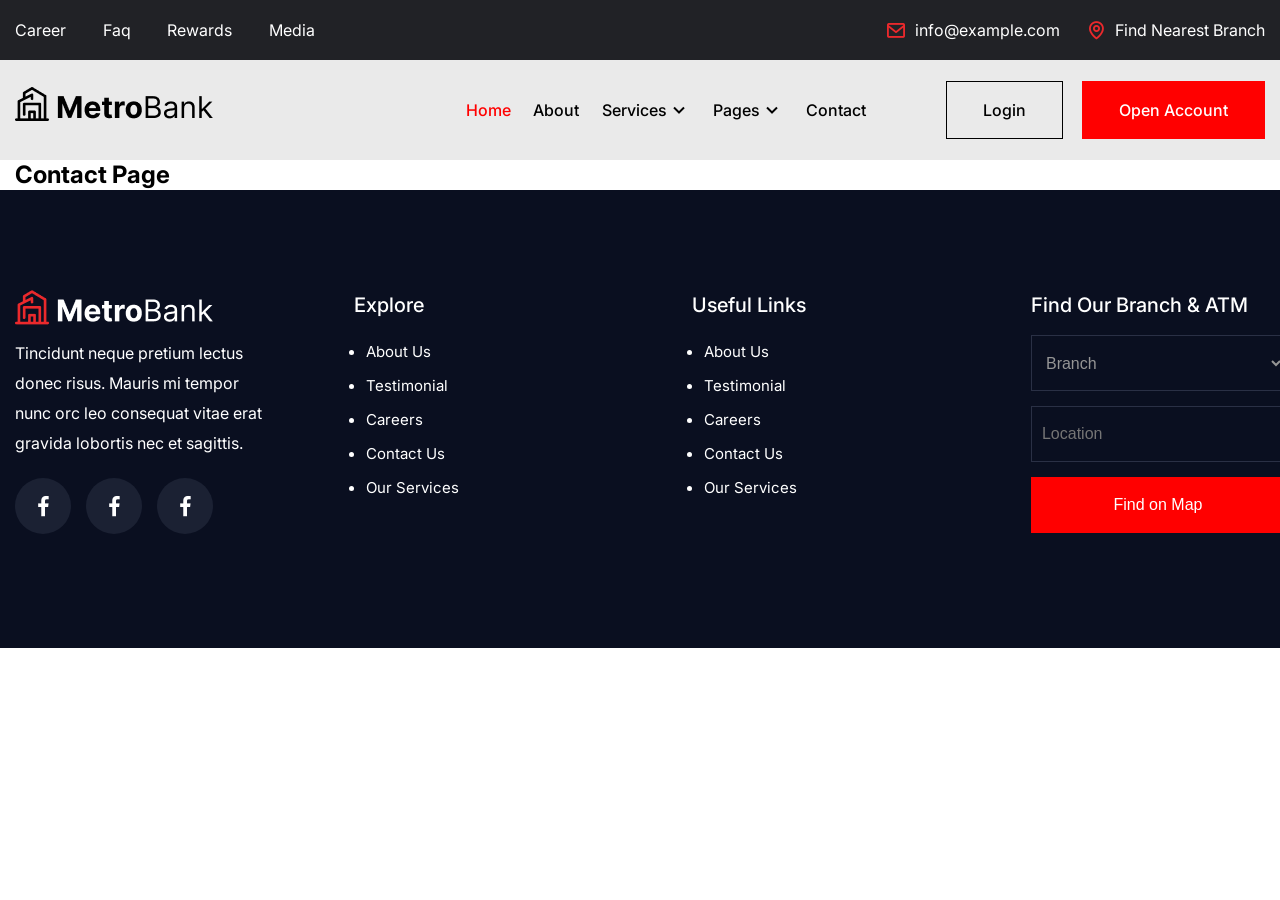
<file: contact.html>
<!DOCTYPE html>
<html lang="en">
  <head>
    <title>MetroBank | Homepage</title>
    <meta name="viewport" content="width=device-width, initial-scale=1.0" />
    <link rel="icon" href="./img/favicon.ico" />
    <link rel="stylesheet" href="./css/style.css" />
    <link rel="stylesheet" href="./css/responsive.css" />
  </head>
  <body>
    <header>
      <div class="top-header">
        <ul class="menu-left">
          <li>
            <a href="">Career</a>
          </li>
          <li><a href="">Faq</a></li>
          <li><a href="">Rewards</a></li>
          <li><a href="">Media</a></li>
        </ul>

        <ul class="menu-right">
          <li>
            <a href=""><i class="bx bx-envelope"></i> info@example.com</a>
          </li>
          <li>
            <a href=""><i class="bx bx-map"></i> Find Nearest Branch</a>
          </li>
        </ul>
      </div>

      <div class="bottom-header">
        <div class="logo">
          <div id="logoarea"><img src="./img/logo.png" alt="" /></div>
          <label class="menuBtn" for="menuChecker">
            <i id="openMenu" class="bx bx-menu"></i>
            <i id="closeMenu" class="bx bx-x"></i>
          </label>
        </div>

        <div class="bottom-header-right">
          <input id="menuChecker" type="checkbox" />
          <ul class="bottom-header-menu">
            <li class="active">
              <a href="index.html">Home</a>
            </li>
            <li><a href="">About</a></li>
            <li>
              <a href="">Services <i class="bx bx-chevron-down"></i> </a>
              <ul class="sub-menu">
                <li>
                  <a href="">Courses <i class="bx bx-chevron-right"></i></a>

                  <ul class="sub-menu-right">
                    <li><a href="">Web Design Course</a></li>
                    <li><a href="">Graphic Design Course</a></li>
                    <li><a href="">Software Development Course</a></li>
                    <li><a href="">Digital Marketin Course</a></li>
                    <li><a href="">Autocade Design Course</a></li>
                  </ul>
                </li>
                <li><a href="">Web Design</a></li>
                <li>
                  <a href=""
                    >Graphic Design <i class="bx bx-chevron-right"></i
                  ></a>

                  <!-- <ul class="sub-menu-right">
                    <li><a href="">Web Design Course</a></li>
                    <li><a href="">Graphic Design Course</a></li>
                    <li><a href="">Software Development Course</a></li>
                    <li><a href="">Digital Marketin Course</a></li>
                    <li><a href="">Autocade Design Course</a></li>
                  </ul> -->
                </li>
                <li><a href="">Software Development</a></li>
                <li><a href="">Digital Marketing</a></li>
                <li><a href="">Autocade Design</a></li>
              </ul>
            </li>
            <li>
              <a href="">Pages <i class="bx bx-chevron-down"></i></a>
              <!-- <ul class="sub-menu">
                <li><a href="">Web Pages</a></li>
                <li><a href="">Contact Page</a></li>
                <li><a href="">Team Page</a></li>
                <li><a href="">Testimonial Page</a></li>
              </ul> -->
            </li>
            <li><a href="contact.html">Contact</a></li>
          </ul>

          <div class="bottom-header-buttons">
            <a class="login-button buttonEffect" href=""><span>Login</span></a>
            <a class="open-account-button buttonEffect" href="register.html"
              ><span>Open Account</span></a
            >
          </div>
        </div>
      </div>
    </header>

    <section id="contact">
      <div class="container">
        <h1>Contact Page</h1>
      </div>
    </section>

    <footer>
      <div class="container">
        <div class="footerContent">
          <div class="fwidget">
            <img src="./img/logo-2.png" alt="" />
            <p>
              Tincidunt neque pretium lectus donec risus. Mauris mi tempor nunc
              orc leo consequat vitae erat gravida lobortis nec et sagittis.
            </p>

            <div class="fwsocial">
              <div class="fsocialIcon">
                <i class="bx bxl-facebook"></i>
              </div>
              <div class="fsocialIcon">
                <i class="bx bxl-facebook"></i>
              </div>
              <div class="fsocialIcon">
                <i class="bx bxl-facebook"></i>
              </div>
            </div>
          </div>
          <div class="fwidget">
            <h1>Explore</h1>
            <ul>
              <li><a href="">About Us</a></li>
            </ul>
            <ul>
              <li><a href="">Testimonial</a></li>
            </ul>
            <ul>
              <li><a href="">Careers</a></li>
            </ul>
            <ul>
              <li><a href="">Contact Us</a></li>
            </ul>
            <ul>
              <li><a href="">Our Services</a></li>
            </ul>
          </div>
          <div class="fwidget">
            <h1>Useful Links</h1>
            <ul>
              <li><a href="">About Us</a></li>
            </ul>
            <ul>
              <li><a href="">Testimonial</a></li>
            </ul>
            <ul>
              <li><a href="">Careers</a></li>
            </ul>
            <ul>
              <li><a href="">Contact Us</a></li>
            </ul>
            <ul>
              <li><a href="">Our Services</a></li>
            </ul>
          </div>
          <div class="fwidget flastWidget">
            <h1>Find Our Branch & ATM</h1>

            <select class="branch">
              <option value="">Branch</option>
              <option value="">California</option>
              <option value="">Man City</option>
              <option value="">New York</option>
            </select>
            <input placeholder="Location" type="text" />
            <button class="buttonEffect"><span>Find on Map</span></button>
          </div>
        </div>
      </div>
    </footer>
    <script src="./js/script.js"></script>
  </body>
</html>
</file>
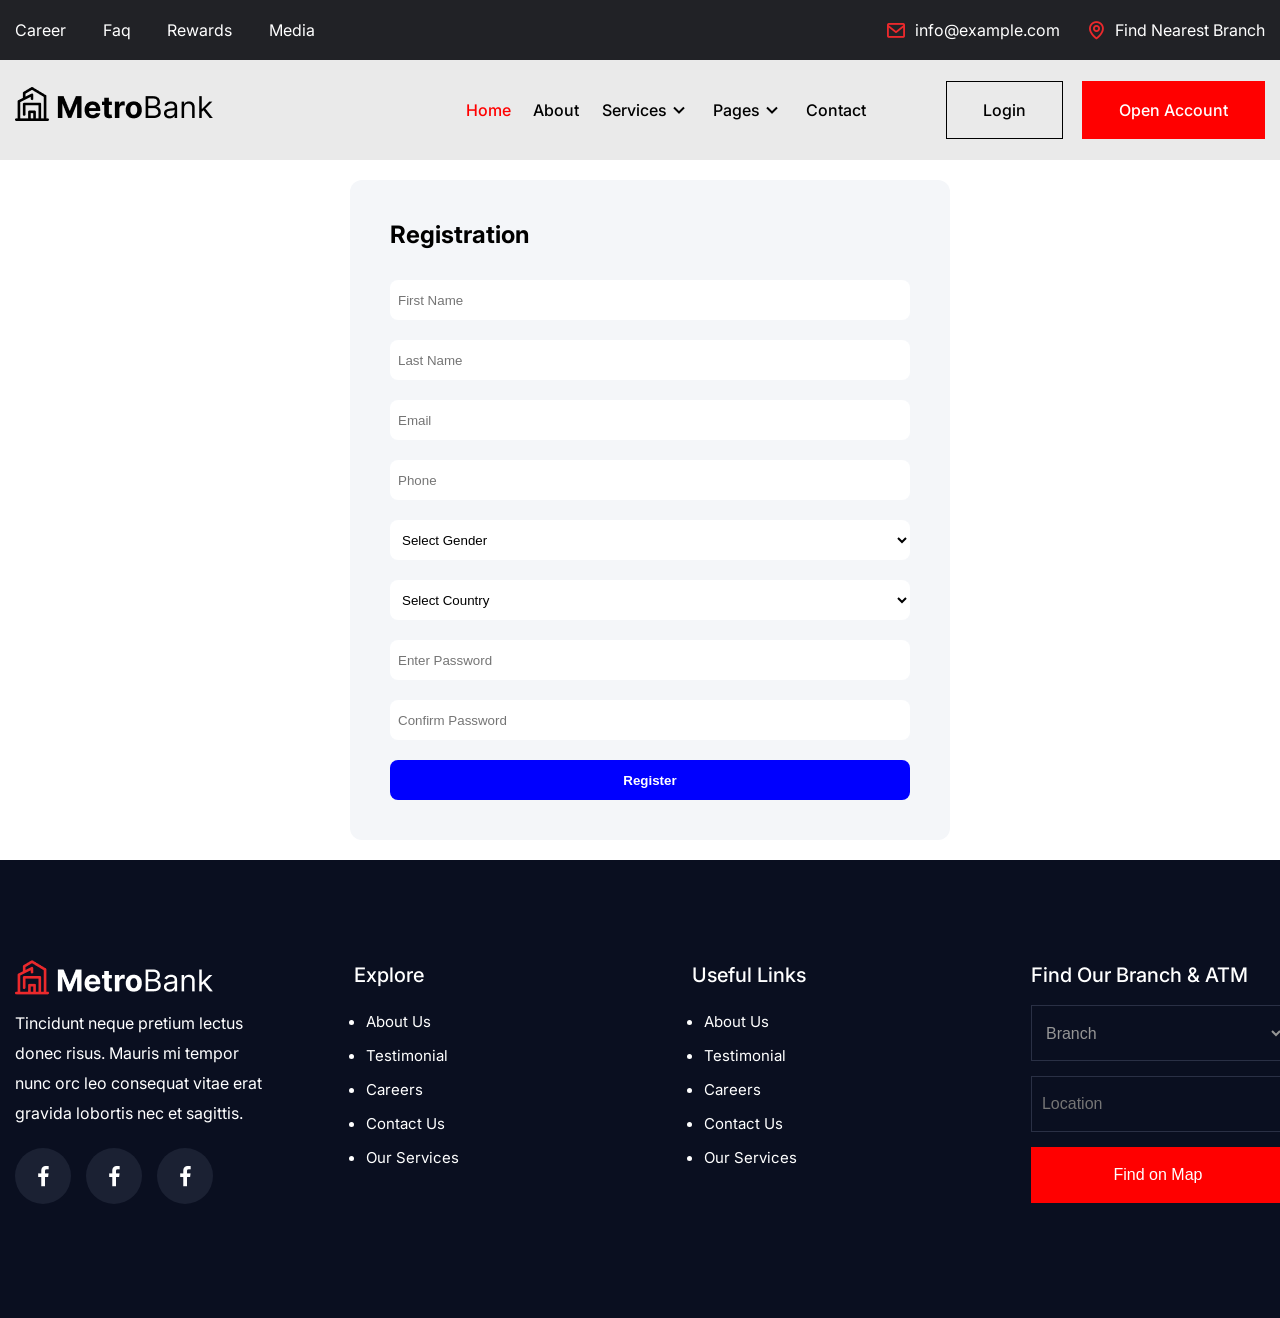
<file: register.html>
<!DOCTYPE html>
<html lang="en">
  <head>
    <title>MetroBank | Homepage</title>
    <meta name="viewport" content="width=device-width, initial-scale=1.0" />
    <link rel="icon" href="./img/favicon.ico" />
    <link rel="stylesheet" href="./css/style.css" />
    <link rel="stylesheet" href="./css/responsive.css" />
  </head>
  <body>
    <header>
      <div class="top-header">
        <ul class="menu-left">
          <li>
            <a href="">Career</a>
          </li>
          <li><a href="">Faq</a></li>
          <li><a href="">Rewards</a></li>
          <li><a href="">Media</a></li>
        </ul>

        <ul class="menu-right">
          <li>
            <a href=""><i class="bx bx-envelope"></i> info@example.com</a>
          </li>
          <li>
            <a href=""><i class="bx bx-map"></i> Find Nearest Branch</a>
          </li>
        </ul>
      </div>
      <div class="bottom-header">
        <div class="logo">
          <div id="logoarea"><img src="./img/logo.png" alt="" /></div>
          <label class="menuBtn" for="menuChecker">
            <i id="openMenu" class="bx bx-menu"></i>
            <i id="closeMenu" class="bx bx-x"></i>
          </label>
        </div>

        <div class="bottom-header-right">
          <input id="menuChecker" type="checkbox" />
          <ul class="bottom-header-menu">
            <li class="active">
              <a href="index.html">Home</a>
            </li>
            <li><a href="">About</a></li>
            <li>
              <a href="">Services <i class="bx bx-chevron-down"></i> </a>
              <ul class="sub-menu">
                <li>
                  <a href="">Courses <i class="bx bx-chevron-right"></i></a>

                  <ul class="sub-menu-right">
                    <li><a href="">Web Design Course</a></li>
                    <li><a href="">Graphic Design Course</a></li>
                    <li><a href="">Software Development Course</a></li>
                    <li><a href="">Digital Marketin Course</a></li>
                    <li><a href="">Autocade Design Course</a></li>
                  </ul>
                </li>
                <li><a href="">Web Design</a></li>
                <li>
                  <a href=""
                    >Graphic Design <i class="bx bx-chevron-right"></i
                  ></a>

                  <!-- <ul class="sub-menu-right">
                    <li><a href="">Web Design Course</a></li>
                    <li><a href="">Graphic Design Course</a></li>
                    <li><a href="">Software Development Course</a></li>
                    <li><a href="">Digital Marketin Course</a></li>
                    <li><a href="">Autocade Design Course</a></li>
                  </ul> -->
                </li>
                <li><a href="">Software Development</a></li>
                <li><a href="">Digital Marketing</a></li>
                <li><a href="">Autocade Design</a></li>
              </ul>
            </li>
            <li>
              <a href="">Pages <i class="bx bx-chevron-down"></i></a>
              <!-- <ul class="sub-menu">
                <li><a href="">Web Pages</a></li>
                <li><a href="">Contact Page</a></li>
                <li><a href="">Team Page</a></li>
                <li><a href="">Testimonial Page</a></li>
              </ul> -->
            </li>
            <li><a href="contact.html">Contact</a></li>
          </ul>

          <div class="bottom-header-buttons">
            <a class="login-button buttonEffect" href=""><span>Login</span></a>
            <a class="open-account-button buttonEffect" href="register.html"
              ><span>Open Account</span></a
            >
          </div>
        </div>
      </div>
    </header>

    <section id="contact">
      <div class="container">
        <div class="registerForm">
          <h1>Registration</h1>
          <br />
          <div class="msg"></div>
          <input id="fname" type="text" placeholder="First Name" />
          <input id="lname" type="text" placeholder="Last Name" />
          <input type="text" placeholder="Email" />
          <input type="text" placeholder="Phone" />
          <select>
            <option>Select Gender</option>
            <option>Male</option>
            <option>Female</option>
          </select>

          <select>
            <option>Select Country</option>
            <option>Bangladesh</option>
            <option>India</option>
            <option>Pakistan</option>
            <option>United States</option>
            <option>Japan</option>
          </select>

          <input id="password" type="text" placeholder="Enter Password" />
          <input
            id="confirmPassword"
            type="text"
            placeholder="Confirm Password"
          />

          <button class="registerButton">Register</button>
        </div>
      </div>
    </section>

    <footer>
      <div class="container">
        <div class="footerContent">
          <div class="fwidget">
            <img src="./img/logo-2.png" alt="" />
            <p>
              Tincidunt neque pretium lectus donec risus. Mauris mi tempor nunc
              orc leo consequat vitae erat gravida lobortis nec et sagittis.
            </p>

            <div class="fwsocial">
              <div class="fsocialIcon">
                <i class="bx bxl-facebook"></i>
              </div>
              <div class="fsocialIcon">
                <i class="bx bxl-facebook"></i>
              </div>
              <div class="fsocialIcon">
                <i class="bx bxl-facebook"></i>
              </div>
            </div>
          </div>
          <div class="fwidget">
            <h1>Explore</h1>
            <ul>
              <li><a href="">About Us</a></li>
            </ul>
            <ul>
              <li><a href="">Testimonial</a></li>
            </ul>
            <ul>
              <li><a href="">Careers</a></li>
            </ul>
            <ul>
              <li><a href="">Contact Us</a></li>
            </ul>
            <ul>
              <li><a href="">Our Services</a></li>
            </ul>
          </div>
          <div class="fwidget">
            <h1>Useful Links</h1>
            <ul>
              <li><a href="">About Us</a></li>
            </ul>
            <ul>
              <li><a href="">Testimonial</a></li>
            </ul>
            <ul>
              <li><a href="">Careers</a></li>
            </ul>
            <ul>
              <li><a href="">Contact Us</a></li>
            </ul>
            <ul>
              <li><a href="">Our Services</a></li>
            </ul>
          </div>
          <div class="fwidget flastWidget">
            <h1>Find Our Branch & ATM</h1>

            <select class="branch">
              <option value="">Branch</option>
              <option value="">California</option>
              <option value="">Man City</option>
              <option value="">New York</option>
            </select>
            <input placeholder="Location" type="text" />
            <button class="buttonEffect"><span>Find on Map</span></button>
          </div>
        </div>
      </div>
    </footer>

    <script src="./js/script.js"></script>
  </body>
</html>
</file>
<file: css/responsive.css>
@media (max-width: 768px) {
  .top-header {
    flex-direction: column;
    align-items: center;
    height: 70px;
    justify-content: center;
  }
  ul.menu-left {
    height: auto;
  }
  ul.bottom-header-menu {
    display: none;
  }
  .container {
    width: 100%;
  }
  .qualities {
    flex-direction: column;
    position: unset;
  }

  .quality {
    width: 100%;
  }

  .about-content {
    flex-direction: column;
  }
  section#service_quality .container {
    position: unset;
  }
  section#service_quality {
    height: auto;
  }
  .tips {
    flex-direction: column;
  }

  .tip {
    width: 100%;
  }
  .sectionTitle {
    width: 100%;
  }

  .sectionTitle h1 {
    font-size: 36px;
    line-height: 40px;
  }
  .about-right {
    padding-left: 0px;
    margin-top: 50px;
  }
  .hero-content {
    text-align: center;
  }

  .hero-content h1 {
    font-size: 52px;
    line-height: 63px;
  }

  .hero-content p {
    width: 100%;
  }

  .bottom-header {
    flex-direction: column;
    height: 120px;
    justify-content: center;
    align-items: flex-start;
  }

  a.login-button {
    padding: 10px;
    margin-right: 0px;
    display: block;
    width: 48%;
    text-align: center;
  }

  a.open-account-button.buttonEffect {
    padding: 10px;
    width: 48%;
    text-align: center;
  }

  .bottom-header-buttons {
    display: flex;
    width: 100%;
    align-items: center;
    justify-content: space-between;
  }

  .bottom-header-right {
    width: 100%;
  }
  .emi {
    flex-direction: column;
  }

  .calculator {
    width: 100%;
  }

  .emiPhoto {
    width: 100%;
  }

  .emiPhoto img {
    width: 100%;
  }
  .counters {
    flex-direction: column;
  }

  .counter {
    width: 100%;
  }

  #video .container {
    position: unset;
  }

  .counters {
    position: unset;
    bottom: 0px;
  }

  section#video {
    height: auto;
  }
  .videoTitle {
    width: 100%;
  }

  .micro {
    margin-bottom: 100px;
  }
  .mobilemockup {
    flex-direction: column;
  }

  .mockupImage {
    width: 100%;
    height: 750px;
  }

  .mockupContent {
    width: 100%;
    padding: 15px;
  }

  img.mockupshape {
    width: 100%;
  }

  img.mobile1 {
    left: 30px;
  }
  img.mobile2 {
    left: 100px;
  }
  .testimonials {
    flex-direction: column;
  }

  .testimonial {
    width: 100%;
    margin-bottom: 100px;
  }
  .newses {
    flex-direction: column;
  }

  .news {
    width: 100%;
    margin-bottom: 30px;
  }
  .ctaContent {
    flex-direction: column;
    justify-content: center;
    align-items: center;
    text-align: center;
  }

  h1.ctaTitle {
    font-size: 20px;
  }

  .cta_input input {
    width: 100%;
    margin-top: 15px;
    display: block;
  }

  .cta_input button {
    width: 100%;
    display: block;
    margin-left: 0px;
    margin-top: 10px;
  }

  .cta_input {
    width: 100%;
  }
  .footerContent {
    flex-direction: column;
  }

  .fwidget {
    width: 100%;
    margin-bottom: 30px;
  }

  .logo {
    display: flex;
    align-items: center;
    justify-content: space-between;
    width: 100%;
  }

  .menuBtn {
    display: block;
    width: 40px;
    height: 30px;
    font-size: 30px;
    display: flex;
    align-items: center;
    justify-content: center;
    background: #212226;
    color: white;
    border: none;
    cursor: pointer;
  }

  ul.bottom-header-menu {
    display: none;
    position: absolute;
    background: #212226;
    padding: 8px 0px;
    width: 100%;
    left: 0px;
    top: 120px;
    height: auto;
    z-index: 10;
  }

  .bottom-header {
    position: relative;
  }
  ul.bottom-header-menu li a {
    height: auto;
    padding: 8px 15px;
    color: white;
  }

  ul.sub-menu {
    width: 100%;
    z-index: 10;
    top: 50px;
    background: #0e0e11;
  }

  ul.sub-menu-right {
    width: 100%;
    border: none;
    left: 0px;
    background: #222229;
    height: auto;
    z-index: 15;
  }

  #menuChecker:checked + .bottom-header-menu {
    display: block;
  }

  i#closeMenu {
    display: none;
  }

  body:has(#menuChecker:checked) .menuBtn #openMenu {
    display: none;
  }
  body:has(#menuChecker:checked) .menuBtn #closeMenu {
    display: block;
  }
}
</file>
<file: css/style.css>
@import url("https://fonts.googleapis.com/css2?family=Inter:wght@100..900&display=swap");
@import url("https://unpkg.com/boxicons@2.1.4/css/boxicons.min.css");
* {
  margin: 0px;
  padding: 0px;
  box-sizing: border-box;
}
html {
  overflow-x: hidden;
}
body {
  font-size: 16px;
  background-color: white;
  font-family: inter;
  line-height: 30px;
}

.top-header {
  background-color: #212226;
  height: 60px;
  color: white;
  display: flex;
  justify-content: space-between;
  padding-left: 15px;
  padding-right: 15px;
  width: 100%;
}

ul.menu-left {
  display: flex;
  list-style: none;
  justify-content: space-between;
  width: 300px;
  height: 100%;
  align-items: center;
}

ul.menu-left li a {
  color: white;
  text-decoration: none;
}

ul.menu-right {
  display: flex;
  list-style: none;
  justify-content: space-between;
  width: 380px;
  align-items: center;
}

ul.menu-right li a {
  text-decoration: none;
  color: white;
  display: flex;
  align-items: center;
}

ul.menu-right li a i {
  margin-right: 8px;
  font-size: 22px;
  color: #eb292c;
}

.bottom-header {
  background-color: #eaeaea;
  height: 100px;
  width: 100%;
  display: flex;
  align-items: center;
  justify-content: space-between;
  padding: 0px 15px;
}

ul.bottom-header-menu {
  display: flex;
  list-style: none;
  justify-content: space-between;
  width: 400px;
  height: 100%;
  margin-right: 80px;
}

ul.bottom-header-menu li a {
  text-decoration: none;
  color: black;
  font-weight: 500;
  height: 100px;
  display: flex;
  align-items: center;
}

a.login-button {
  text-decoration: none;
  color: black;
  padding: 18px 36px;
  border: 1px solid black;
  font-weight: 500;
  margin-right: 15px;
  transition: 0.5s;
}

a.open-account-button {
  text-decoration: none;
  color: white;
  padding: 18px 36px;
  border: 1px solid #ffffff00;
  font-weight: 500;
  background: red;
  transition: 0.5s;
}

.logo img {
  filter: brightness(0) contrast(1);
}

.bottom-header-right {
  display: flex;
  align-items: center;
}

ul.bottom-header-menu li a i {
  font-size: 24px;
}

ul.bottom-header-menu li.active a {
  color: red;
}

#hero {
  height: 700px;
  background: linear-gradient(200deg, #0000008c, #00000066),
    url(../img/banner.jpg);
  background-size: cover;
  background-repeat: no-repeat;
  color: white;
}

.container {
  width: 1300px;
  padding: 0px 15px;
  margin: auto;
  height: 100%;
}

.hero-content {
  height: 100%;
  padding-top: 180px;
}

.hero-content h1 {
  margin-bottom: 8px;
  font-size: 70px;
  font-weight: 800;
  line-height: 74px;
}

.hero-content p {
  line-height: 30px;
  margin-top: 30px;
  margin-bottom: 55px;
  width: 680px;
}

a.appoinment-button {
  text-decoration: none;
  color: white;
  background: red;
  font-weight: 500;
  padding: 20px 40px;
  transition: 0.5s;
}

section#service_quality {
  background: #fbfbfb;
  height: 350px;
}

.quality {
  height: 340px;
  background: white;
  width: 25%;
  padding: 40px;
}

.quality h1 {
  font-weight: 500;
  margin-bottom: 10px;
  margin-top: 20px;
  font-size: 18px;
}

.quality p {
  color: #696969;
}

.quality .iconBox {
  width: 80px;
  height: 80px;
  background: red;
  display: flex;
  justify-content: center;
  align-items: center;
  border-radius: 100%;
}

.quality .iconBox i {
  color: white;
  font-size: 40px;
}

.qualities {
  display: flex;
  position: absolute;
  top: -50px;
  box-shadow: 0px 25px 60px -34px #a8a7a7;
}

section#service_quality .container {
  position: relative;
}

.about-left {
  position: relative;
  flex: 1;
}

.about-right {
  flex: 1;
  padding-left: 100px;
}

.about-content {
  display: flex;
  align-items: center;
  justify-content: space-between;
}

.about-right-info h2 {
  font-weight: 500;
  text-transform: uppercase;
  font-size: 18px;
  margin-bottom: 15px;
  color: red;
}

.about-right-info h1 {
  font-size: 40px;
  font-weight: 700;
  margin-bottom: 20px;
  line-height: 48px;
}

.about-right-info p {
  line-height: 28px;
}

section#about {
  background: #fbfbfb;
  padding-top: 100px;
  padding-bottom: 100px;
}

.about-right-items .single_item h2 {
  font-weight: 500;
  font-size: 24px;
  margin-bottom: 10px;
}
.about-right-items {
  margin-top: 40px;
}
.single_item .iconBox {
  background: #fdd8d8;
  width: 65px;
  height: 65px;
  display: flex;
  justify-content: center;
  align-items: center;
  font-size: 35px;
  color: red;
  border-radius: 100%;
  flex-shrink: 0;
  margin-right: 20px;
}

.single_item {
  display: flex;
  justify-content: space-between;
  align-items: center;
}

.about-right-items .single_item:nth-child(1) {
  margin-bottom: 30px;
}

.about-right-items .single_item:nth-child(1) .iconBox i {
  font-size: 24px;
}

.about-right-items .single_item:nth-child(1) .iconBox .iconBorder {
  border: 2.5px solid red;
  width: 30px;
  height: 30px;
  border-radius: 100%;
  display: flex;
  align-items: center;
  justify-content: center;
}

a.discover_more {
  text-decoration: none;
  background: red;
  color: white;
  padding: 15px 30px;
  display: block;
  width: 190px;
  text-align: center;
  margin-top: 30px;
}

.about-left-stars {
  background: white;
  width: 250px;
  padding: 20px;
  text-align: center;
}

.about-left-stars i {
  color: #ff6a27;
  font-size: 24px;
}

.about-left-stars h3 {
  font-weight: 400;
  font-size: 16px;
}

.about-left-stars {
  position: absolute;
  top: 65px;
}

.about-experience {
  width: 180px;
  height: 180px;
  background: red;
  border-radius: 100%;
  color: white;
  display: flex;
  align-items: center;
  justify-content: center;
  flex-direction: column;
  text-align: center;
  position: absolute;
  bottom: 200px;
  right: -5px;
}

.about-experience h2 {
  font-weight: 500;
}

.about-experience h2:first-child {
  font-size: 65px;
  margin-bottom: 25px;
}

.about-experience h2:last-child {
  font-size: 15px;
  line-height: 20px;
}

.experience-circle {
  width: 310px;
  height: 310px;
  background: transparent;
  border: 25px solid #ffffff6b;
  border-radius: 100%;
  position: absolute;
  bottom: 136px;
  right: -77px;
}

.tip {
  width: 23%;
  background: white;
  padding: 25px 35px;
  margin-bottom: 30px;
}

.tipIcon i {
  font-size: 50px;
  color: red;
}

.tip h1 {
  font-weight: 500;
  font-size: 20px;
  margin-bottom: 15px;
}

.tip ul {
  padding-left: 15px;
}

.sectionTitle {
  width: 600px;
  text-align: center;
  margin: auto;
}

.sectionTitle h4 {
  font-weight: 500;
  color: red;
  margin-bottom: 10px;
}

.sectionTitle h1 {
  font-weight: 600;
  font-size: 48px;
  line-height: 58px;
}
.tips {
  margin-top: 60px;
  display: flex;
  justify-content: space-between;
  flex-wrap: wrap;
}

section#fingerTips {
  background: #f1f2f4;
  padding: 100px 0px;
  position: relative;
}

.tip ul li {
  line-height: 38px;
}

.tipsBg {
  width: 100%;
  background: url(../img/tips-bg.jpg);
  background-repeat: no-repeat;
  background-size: cover;
  height: 100%;
  position: absolute;
  top: 0px;
  left: 0px;
  background-position: -300px 0px;
  opacity: 0.03;
}

section#fingerTips .container {
  position: relative;
}

section#emiCalculator {
  padding: 100px 0px;
  position: relative;
}

.emi {
  display: flex;
}

.calculator {
  background: #f4f6f9;
  width: 50%;
  padding: 60px;
}

.emiPhoto {
  width: 50%;
}

.calculator .sectionTitle {
  text-align: left;
}

.inputs input {
  display: block;
  width: 100%;
  height: 60px;
  padding: 20px;
  font-size: 16px;
  font-weight: 300;
  margin-top: 30px;
  border: 1px solid #ddd;
}

.calculator .sectionTitle h1 {
  font-size: 36px;
}

.calculatorButtons {
  margin-top: 30px;
  margin-bottom: 30px;
  display: flex;
  align-items: center;
  justify-content: space-between;
}

.calculatorButtons button {
  height: 60px;
  padding: 0px 40px;
  font-weight: 500;
  width: 47%;
  color: red;
  border: 1px solid red;
  background: transparent;
  font-size: 16px;
}

.emiResult {
  height: 60px;
  background: white;
  display: flex;
  align-items: center;
  padding: 20px;
  color: #858585;
  border: 1px solid #ddd;
}

button.calculateButton:first-child {
  background: red;
  color: white;
}

.emiPhoto img {
  height: 100%;
}

.emiShape {
  position: absolute;
  top: 34px;
  left: -36px;
}

section#emiCalculator .container {
  position: relative;
}

section#video {
  background: linear-gradient(#00000070, #00000070), url(../img/video-bg.jpg);
  background-repeat: no-repeat;
  background-size: cover;
  color: white;
  padding: 80px 0px;
  height: 600px;
}

.videoTitle {
  width: 600px;
  margin: auto;
  text-align: center;
}

.videoTitle h1 {
  font-size: 40px;
  line-height: 45px;
  font-weight: 600;
}

.counters {
  display: flex;
  align-items: center;
  position: absolute;
  width: 100%;
  bottom: -165px;
  left: 0px;
  box-shadow: 0px 10px 50px 0px #0000001a;
}

.counter {
  width: 33.33%;
  background: white;
  color: black;
  display: flex;
  align-items: center;
  height: 190px;
  padding: 50px;
}

.counterIcon {
  width: 80px;
  height: 80px;
  background: #f5d9d9;
  display: flex;
  align-items: center;
  justify-content: center;
  border-radius: 100%;
  margin-right: 30px;
}

.counterIcon i {
  font-size: 36px;
  color: red;
}

.counter:nth-child(2) {
  background-color: #0a0f20;
  color: white;
}
.counter:nth-child(2) .counterIcon {
  background-color: #202431;
}

.counter:nth-child(3) .counterIcon {
  background-color: #ffffff21;
}

.counter:nth-child(3) {
  background-color: #ff3333;
  color: white;
}

.counter:nth-child(3) .counterIcon i {
  color: white;
}
.counter:nth-child(2) .counterIcon i {
  color: white;
}

.counterTitle h1 {
  font-size: 36px;
  margin-bottom: 10px;
}

.counterTitle h2 {
  font-weight: 400;
  font-size: 23px;
}
.counter:nth-child(1) .counterTitle h2 {
  color: #757575;
}

#video .container {
  position: relative;
}

/* Ripple Button Effect CSS STARTS HERE */

.micro {
  position: relative;
  display: flex;
  justify-content: center;
  align-items: center;
  width: 100px;
  height: 100px;
  background-color: #eb2a2b;
  border-radius: 100%;
  margin: auto;
  margin-top: 100px;
}

.micro:before,
.micro:after {
  position: absolute;
  content: "";
  top: 0;
  right: 0;
  bottom: 0;
  left: 0;
  border: solid 3px #eb2a2b;
  border-radius: 100%;
}

.micro:before {
  animation: ripple 2s linear infinite;
}

.micro:after {
  animation: ripple 2s 1s linear infinite;
}

@keyframes ripple {
  to {
    transform: scale(2);
    opacity: 0;
  }
}

.micro svg {
  width: 50px;
  height: 50px;
}

/* Ripple Button Effect CSS STARTS HERE */
section#mobile {
  margin-top: 200px;
  margin-bottom: 100px;
}

.mobilemockup {
  display: flex;
}

.mockupImage {
  width: 50%;
  position: relative;
}

.mockupContent {
  width: 50%;
  padding-right: 100px;
  display: flex;
  flex-direction: column;
  justify-content: center;
  padding-left: 80px;
}

.appDownload a img {
  max-width: 100%;
  max-height: 100%;
}

.appDownload {
  display: flex;
  margin-top: 30px;
  align-items: center;
}

.appDownload a {
  width: 200px;
  height: 60px;
}

.mobilemockup {
  background: #f6f6f6;
}

.mockupContent .sectionTitle {
  text-align: left;
  width: auto;
  margin: 0px;
}

.mockupContent .sectionTitle h1 {
  font-size: 34px;
  line-height: 45px;
  margin-bottom: 20px;
}

.mockupContent .sectionTitle p {
  color: #616161;
}

img.mockupshape {
  height: 100%;
  width: 330px;
}

img.mobile1 {
  position: absolute;
  left: 160px;
  top: 85px;
}

img.mobile2 {
  position: absolute;
  top: 176px;
  left: 370px;
}

.testimonials {
  display: flex;
  align-items: center;
  justify-content: space-between;
  margin-top: 20px;
}

.testimonial {
  width: 100%;
  background: white;
  padding: 30px;
  text-align: center;
  position: relative;
}

section#testimonial {
  background: #ddd;
  padding: 120px 0px;
  background: linear-gradient(#ffffffeb, #ffffffeb),
    url(../img/testimonials/testimonial-bg.jpg);
  background-repeat: no-repeat;
  background-size: cover;
}

.avatar {
  width: 100px;
  height: 100px;
  overflow: hidden;
  border-radius: 100%;
  margin: auto;
  position: absolute;
  left: 50%;
  transform: translate(-50px, -90px);
}

.avatar img {
  width: 100%;
}

.testimonial h1 {
  font-weight: 600;
  font-size: 18px;
  margin-top: 30px;
}

.testimonial h4 {
  font-weight: 500;
  color: #5d5d5d;
}

.reviews {
  display: flex;
  align-items: center;
  justify-content: center;
  color: #fe6220;
  margin-top: 10px;
  margin-bottom: 10px;
}

.testimonial p {
  color: #686868;
}

section#testimonial .sectionTitle h1 {
  font-size: 40px;
}

#latestNews {
  padding: 120px 0px;
}

.newses {
  margin-top: 70px;
  display: flex;
  align-items: center;
  justify-content: space-between;
}

.news {
  width: 32%;
  height: 500px;
  border: 1px solid #ddd;
  position: relative;
}

.news img {
  position: absolute;
}

.newsContent {
  z-index: 5;
  position: relative;
}

.calendar {
  display: flex;
  align-items: center;
  background: white;
  width: 140px;
  text-align: center;
  justify-content: center;
  padding: 5px 10px;
  border-radius: 20px;
  font-size: 14px;
  color: #676767;
}

.calendar i {
  color: red;
  font-size: 20px;
  margin-right: 5px;
}

a.newsTitle {
  color: white;
  text-decoration: none;
  font-size: 24px;
  font-weight: 600;
  margin-top: 20px;
  display: block;
}

.newsContent {
  padding: 36px;
  position: absolute;
  bottom: 0px;
}

.statistics {
  display: flex;
  align-items: center;
  color: white;
  margin-top: 10px;
}

.statistics .admin {
  margin-right: 20px;
}

.statistics .admin i {
  color: red;
  font-size: 18px;
}

.statistics .comments i {
  color: red;
  font-size: 18px;
}

.newsContent a.readmore {
  text-decoration: none;
  color: white;
  background: red;
  padding: 10px 50px;
  display: block;
  width: 200px;
  text-align: center;
  margin-top: 15px;
}

.news {
  overflow: hidden;
}

.newsImg {
  position: absolute;
}

.news:before {
  position: absolute;
  content: " ";
  background: linear-gradient(#001fff2e, black);
  z-index: 1;
  width: 100%;
  height: 100%;
}

.news:after {
  content: "";
  position: absolute;
  color: white;
  font-size: 50px;
  z-index: 2;
  background: black;
  width: 100%;
  height: 0px;
  bottom: 0px;
  transition: 500ms;
}

section#calltoaction {
  height: 200px;
  background: red;
  color: white;
  font-size: 24px;
}

.ctaContent {
  display: flex;
  justify-content: space-between;
}

.ctaContent {
  height: 100%;
  align-items: center;
}

h1.ctaTitle {
  width: 530px;
  line-height: 46px;
}

.cta_input input {
  height: 56px;
  width: 300px;
  border: 1px solid transparent;
  outline: none;
  background: #ff4b4b;
  padding: 10px;
  font-size: 16px;
}
.cta_input input::placeholder {
  color: white;
}

.cta_input button {
  height: 56px;
  outline: none;
  border: none;
  width: 200px;
  background: black;
  color: white;
  margin-left: 15px;
  font-weight: 500;
  font-size: 18px;
}
footer {
  padding: 100px 0px;
  background: #0a0f20;
  color: white;
}

.fwidget {
  width: 20%;
}

.fwsocial .fsocialIcon {
  background: #1b2133;
  width: 56px;
  height: 56px;
  margin-right: 15px;
  display: flex;
  align-items: center;
  justify-content: center;
  border-radius: 100%;
  font-size: 27px;
}

.fwsocial {
  margin-top: 20px;
  display: flex;
}

.footerContent {
  display: flex;
  justify-content: space-between;
}

.fwidget h1 {
  font-size: 20px;
  font-weight: 500;
  margin-bottom: 15px;
}

.fwidget ul {
  padding-left: 12px;
}

.fwidget ul li a {
  font-size: 15px;
  text-decoration: none;
  color: white;
  display: block;
  padding: 2px 0px;
}

.flastWidget select.branch,
.flastWidget input {
  display: block;
  width: 100%;
  height: 56px;
  background: #0a0f20;
  outline: none;
  border: 1px solid #2a3045;
  margin-bottom: 15px;
  color: #959595;
  padding: 10px;
  font-size: 16px;
  font-weight: 400;
}

.flastWidget button {
  display: block;
  width: 100%;
  height: 56px;
  background: #ff0000;
  outline: none;
  border: none;
  margin-bottom: 15px;
  color: #ffffff;
  padding: 10px;
  font-size: 16px;
  font-weight: 500;
}

a.open-account-button:hover {
  background: black;
}

a.login-button:hover {
  background: red;
  color: white;
  border-color: red;
}

.news:hover {
  cursor: pointer;
}

.news:hover:after {
  height: 100%;
  transition: 500ms;
}

.quality:before {
  content: "";
  background: red;
  position: absolute;
  left: 0px;
  top: 0px;
  width: 100%;
  height: 0px;
  z-index: 0;
  transition: 500ms;
}

.quality {
  position: relative;
}

.quality .iconBox {
  z-index: 1;
  position: relative;
}

.quality h1 {
  position: relative;
}

.quality p {
  position: relative;
}

.quality:hover:before {
  height: 100%;
}

.quality:hover {
  color: white;
}

.quality:hover p {
  color: white;
}
.quality:hover .iconBox {
  background: #ea1515;
}

.buttonEffect::before {
  content: " ";
  background: black;
  position: absolute;
  left: 0px;
  height: 100%;
  top: 0px;
  width: 0%;
  transition: all 0.5s;
  z-index: 2;
}

.buttonEffect {
  position: relative;
}

.buttonEffect::after {
  content: " ";
  background: black;
  position: absolute;
  right: 0px;
  height: 100%;
  top: 0px;
  width: 0%;
  transition: all 0.5s;
}

.buttonEffect:hover:before {
  width: 50%;
}

.buttonEffect:hover:after {
  width: 50%;
}
.buttonEffect span {
  position: relative;
  z-index: 5;
}

.bottom-header-menu li {
  position: relative;
}

ul.sub-menu {
  position: absolute;
  background: white;
  width: 250px;
  top: 100px;
  left: 0px;
  list-style: none;
  padding: 8px 0px;
  transform: scaleY(0);
  transform-origin: top;
  transition: 0.5s;
}

ul.sub-menu li a {
  height: auto;
  padding: 8px 20px;
}
.bottom-header-menu li:hover ul.sub-menu {
  transform: scaleY(1);
}
.bottom-header-menu li a {
  transition: 0.5s;
}
.bottom-header-menu li a:hover {
  color: red;
}

ul.sub-menu li a:hover {
  padding-left: 30px;
  background: red;
  color: white;
}

ul.sub-menu-right {
  position: absolute;
  left: 250px;
  background: white;
  list-style: none;
  width: 250px;
  top: 0px;
  border-left: 2px solid red;
  transform: scaleX(0);
  transform-origin: left;
  transition: 0.5s;
}

ul.sub-menu li:hover ul.sub-menu-right {
  transform: scaleX(1);
}

.menuBtn {
  display: none;
}

#menuChecker {
  display: none;
}

.items-center {
  align-items: center;
}

.justify-between {
  justify-content: space-between;
}

.registerForm {
  width: 600px;
  margin: auto;
  padding: 40px;
  background: #f4f6f9;
  margin-top: 20px;
  margin-bottom: 20px;
  border-radius: 12px;
}

.registerForm input,
.registerForm select {
  display: block;
  width: 100%;
  margin-bottom: 20px;
  height: 40px;
  padding: 8px;
  border-radius: 8px;
  border: none;
  background: white;
}

button.registerButton {
  width: 100%;
  height: 40px;
  text-align: center;
  border: none;
  background: blue;
  color: white;
  font-weight: 700;
  border-radius: 8px;
  cursor: pointer;
}

@keyframes headerFixed {
  from {
    top: -100px;
    opacity: 0;
  }
  to {
    top: 0px;
    opacity: 1;
  }
}

.fixHeader {
  z-index: 100;
  position: sticky;
  animation-name: headerFixed;
  animation-duration: 1s;
  transition: 1s;
  animation-fill-mode: forwards;
}

div.testimonial-item {
  width: 32%;
  height: 400px;
}

div.testimonial {
  margin-top: 70px;
}

ul.slick-dots li button {
  width: 20px;
  height: 20px;
  background: #ddd;
  border-radius: 100%;
  position: relative;
}

ul.slick-dots li button:before {
  width: 100%;
  height: 100%;
  position: absolute;
  font-size: 20px;
  color: #ddd;
}
</file>
